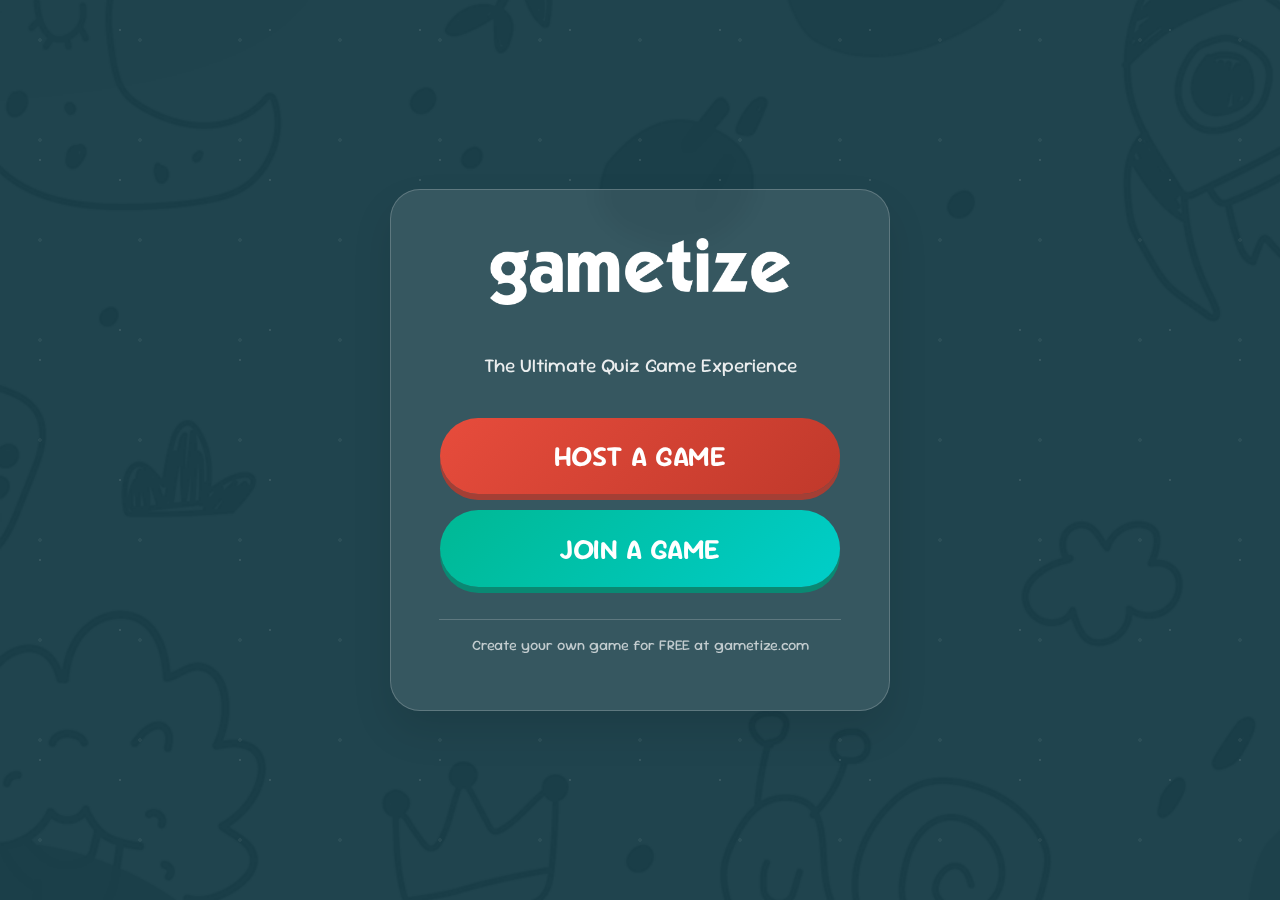
<file: index.html>
<!DOCTYPE html>
<html lang="en">
<head>
    <meta charset="UTF-8">
    <meta name="viewport" content="width=device-width, initial-scale=1.0">
    <title>Gametize - Quiz Game</title>
    <style>
        @import url('https://fonts.googleapis.com/css2?family=Sour+Gummy:ital,wght@0,100..900;1,100..900&display=swap');

        /* Ensure all form elements use Sour Gummy font */
        input, button, textarea, select {
            font-family: 'Sour Gummy', -apple-system, BlinkMacSystemFont, 'Segoe UI', Roboto, Oxygen, Ubuntu, Cantarell, sans-serif;
        }

        * {
            margin: 0;
            padding: 0;
            box-sizing: border-box;
        }

        body {
            font-family: 'Sour Gummy', -apple-system, BlinkMacSystemFont, 'Segoe UI', Roboto, Oxygen, Ubuntu, Cantarell, sans-serif;
            background: url('assets/background.png') center center / cover no-repeat;
            background-attachment: fixed;
            min-height: 100vh;
            color: white;
            position: relative;
            overflow-x: hidden;
            display: flex;
            justify-content: center;
            align-items: center;
        }

        /* Background Pattern */
        body::before {
            content: '';
            position: absolute;
            top: 0;
            left: 0;
            width: 100%;
            height: 100%;
            background-image: 
                radial-gradient(circle at 20% 80%, rgba(255, 255, 255, 0.1) 1px, transparent 1px),
                radial-gradient(circle at 80% 20%, rgba(255, 255, 255, 0.1) 1px, transparent 1px),
                radial-gradient(circle at 40% 40%, rgba(255, 255, 255, 0.05) 2px, transparent 2px);
            background-size: 200px 200px, 150px 150px, 100px 100px;
            animation: float 10s ease-in-out infinite;
            z-index: 0;
        }

        @keyframes float {
            0%, 100% { transform: translateY(0px); }
            50% { transform: translateY(-10px); }
        }

        .container {
            background: rgba(255, 255, 255, 0.1);
            backdrop-filter: blur(10px);
            border-radius: 30px;
            padding: 3rem;
            text-align: center;
            max-width: 500px;
            width: 90%;
            position: relative;
            z-index: 1;
            border: 1px solid rgba(255, 255, 255, 0.2);
            box-shadow: 0 20px 40px rgba(0, 0, 0, 0.1);
        }

        .header {
            display: flex;
            justify-content: center;
            align-items: center;
            margin-bottom: 2rem;
        }

        .logo {
            width: 300px;
            height: auto;
            margin-bottom: 1rem;
        }

        .subtitle {
            font-size: 1.2rem;
            color: rgba(255, 255, 255, 0.9);
            margin-bottom: 2.5rem;
            margin-top: 1rem;
            font-weight: 400;
        }

        .buttons-container {
            display: flex;
            flex-direction: column;
            gap: 1rem;
            max-width: 400px;
            margin: 0 auto;
        }

        .game-button {
            width: 100%;
            padding: 1.2rem 1.5rem;
            border: none;
            border-radius: 50px;
            color: white;
            font-family: 'Sour Gummy', -apple-system, BlinkMacSystemFont, 'Segoe UI', Roboto, Oxygen, Ubuntu, Cantarell, sans-serif;
            font-size: 1.8rem;
            font-weight: 600;
            cursor: pointer;
            transition: all 0.3s ease;
            text-transform: uppercase;
            letter-spacing: 0.5px;
            position: relative;
            min-height: 60px;
            box-sizing: border-box;
            display: flex;
            align-items: center;
            justify-content: center;
            text-decoration: none;
        }

        .host-button {
            background: linear-gradient(135deg, #e74c3c, #c0392b);
            box-shadow: 0 6px 0 rgba(192, 57, 43, 0.8);
        }

        .host-button:hover {
            transform: translateY(-2px);
            box-shadow: 0 8px 0 rgba(192, 57, 43, 0.8);
        }

        .host-button:active {
            transform: translateY(2px);
            box-shadow: 0 2px 0 rgba(192, 57, 43, 0.8);
        }

        .player-button {
            background: linear-gradient(135deg, #00b894, #00cec9);
            box-shadow: 0 6px 0 rgba(0, 150, 120, 0.8);
        }

        .player-button:hover {
            transform: translateY(-2px);
            box-shadow: 0 8px 0 rgba(0, 150, 120, 0.8);
        }

        .player-button:active {
            transform: translateY(2px);
            box-shadow: 0 2px 0 rgba(0, 150, 120, 0.8);
        }



        .footer {
            margin-top: 2rem;
            padding-top: 1rem;
            border-top: 1px solid rgba(255, 255, 255, 0.2);
        }

        .footer-text {
            font-size: 0.9rem;
            color: rgba(255, 255, 255, 0.7);
            margin-bottom: 0.5rem;
        }

        /* Mobile Responsive */
        @media (max-width: 480px) {
            .container {
                padding: 2rem;
                width: 95%;
            }



            .subtitle {
                font-size: 1rem;
            }

            .game-button {
                font-size: 1.6rem;
                padding: 1rem 1.2rem;
            }

            .logo {
                width: 120px;
            }
        }

        @media (max-width: 320px) {
            .game-button {
                font-size: 1.4rem;
            }
        }
    </style>
</head>
<body>
    <div class="container">
        <div class="header">
            <img src="assets/logo.png" alt="Gametize Logo" class="logo">
        </div>
        
        <p class="subtitle">The Ultimate Quiz Game Experience</p>
        
        <div class="buttons-container">
            <a href="host.html" class="game-button host-button">
                Host a Game
            </a>
            <a href="player.html" class="game-button player-button">
                Join a Game
            </a>
        </div>

        <div class="footer">
            <div class="footer-text">
                Create your own game for FREE at gametize.com
            </div>
        </div>
    </div>
</body>
</html>
</file>
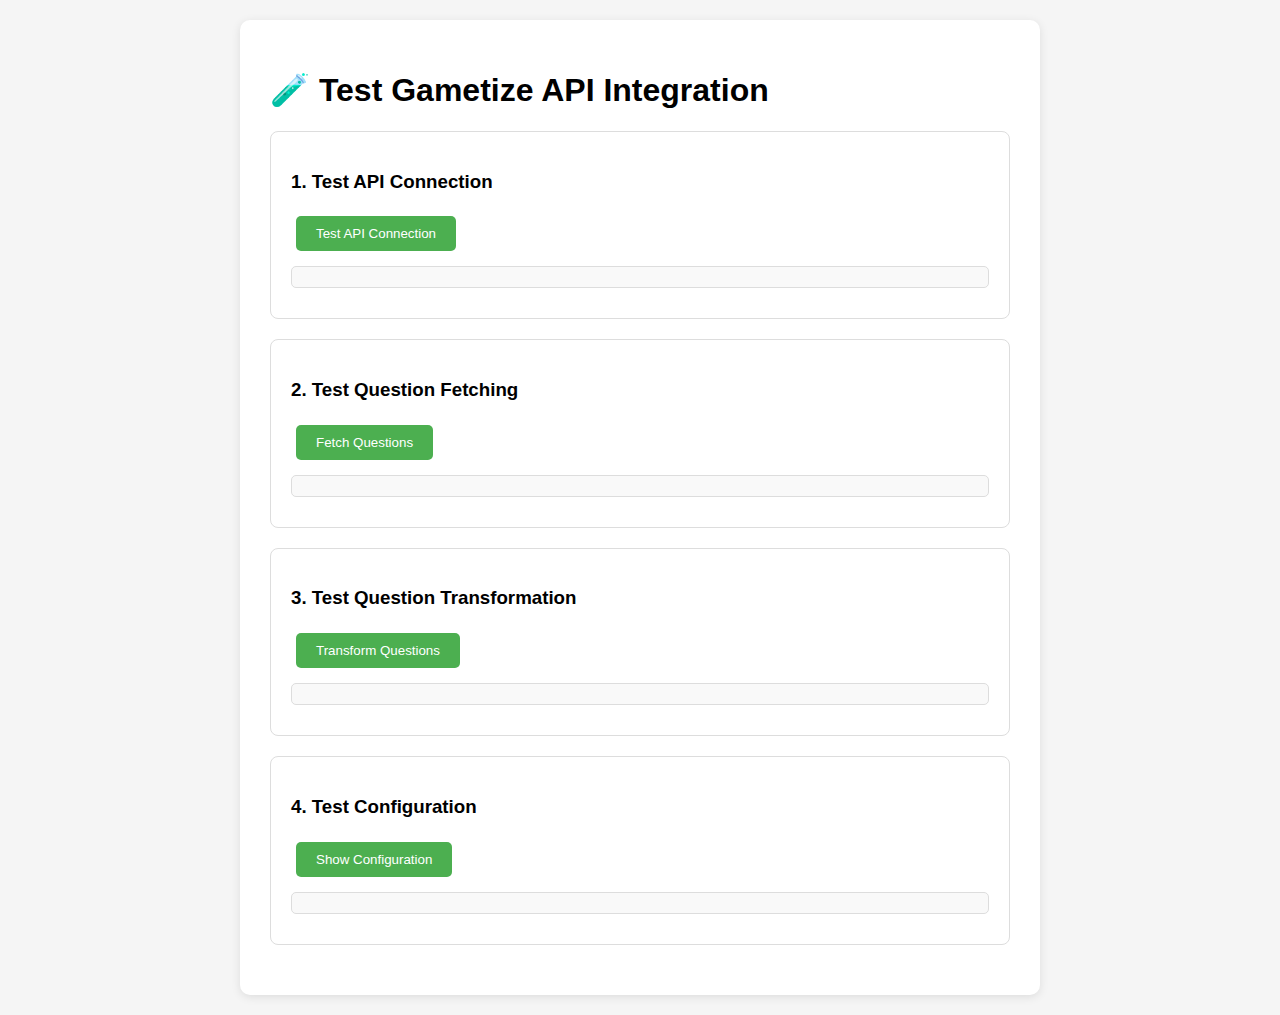
<file: test-api.html>
<!DOCTYPE html>
<html lang="en">
<head>
    <meta charset="UTF-8">
    <meta name="viewport" content="width=device-width, initial-scale=1.0">
    <title>Test Gametize API Integration</title>
    <style>
        body {
            font-family: Arial, sans-serif;
            max-width: 800px;
            margin: 0 auto;
            padding: 20px;
            background: #f5f5f5;
        }
        .container {
            background: white;
            padding: 30px;
            border-radius: 10px;
            box-shadow: 0 2px 10px rgba(0,0,0,0.1);
        }
        .test-section {
            margin: 20px 0;
            padding: 20px;
            border: 1px solid #ddd;
            border-radius: 8px;
        }
        .test-button {
            background: #4CAF50;
            color: white;
            border: none;
            padding: 10px 20px;
            border-radius: 5px;
            cursor: pointer;
            margin: 5px;
        }
        .test-button:hover {
            background: #45a049;
        }
        .result {
            margin: 10px 0;
            padding: 10px;
            border-radius: 5px;
            white-space: pre-wrap;
            font-family: monospace;
            background: #f9f9f9;
            border: 1px solid #ddd;
        }
        .error {
            background: #ffebee;
            border-color: #f44336;
            color: #c62828;
        }
        .success {
            background: #e8f5e8;
            border-color: #4caf50;
            color: #2e7d32;
        }
        .loading {
            background: #e3f2fd;
            border-color: #2196f3;
            color: #1565c0;
        }
    </style>
</head>
<body>
    <div class="container">
        <h1>🧪 Test Gametize API Integration</h1>
        
        <div class="test-section">
            <h3>1. Test API Connection</h3>
            <button class="test-button" onclick="testApiConnection()">Test API Connection</button>
            <div id="api-result" class="result"></div>
        </div>
        
        <div class="test-section">
            <h3>2. Test Question Fetching</h3>
            <button class="test-button" onclick="testQuestionFetching()">Fetch Questions</button>
            <div id="questions-result" class="result"></div>
        </div>
        
        <div class="test-section">
            <h3>3. Test Question Transformation</h3>
            <button class="test-button" onclick="testQuestionTransformation()">Transform Questions</button>
            <div id="transformation-result" class="result"></div>
        </div>
        
        <div class="test-section">
            <h3>4. Test Configuration</h3>
            <button class="test-button" onclick="testConfiguration()">Show Configuration</button>
            <div id="config-result" class="result"></div>
        </div>
    </div>

    <script src="gametize-config.js"></script>
    <script>
        // Test API connection
        async function testApiConnection() {
            const resultDiv = document.getElementById('api-result');
            resultDiv.className = 'result loading';
            resultDiv.textContent = 'Testing API connection...';
            
            try {
                const response = await fetch(`${GAMETIZE_CONFIG.baseUrl}/topics/${GAMETIZE_CONFIG.topicId}/challenges.json?limit=5`);
                
                if (!response.ok) {
                    throw new Error(`HTTP ${response.status}: ${response.statusText}`);
                }
                
                const data = await response.json();
                resultDiv.className = 'result success';
                resultDiv.textContent = `✅ API Connection Successful!\n\nStatus: ${response.status}\nQuestions Found: ${data.data ? data.data.length : 0}\nResponse Keys: ${Object.keys(data).join(', ')}`;
                
            } catch (error) {
                resultDiv.className = 'result error';
                resultDiv.textContent = `❌ API Connection Failed:\n\n${error.message}`;
            }
        }
        
        // Test question fetching
        async function testQuestionFetching() {
            const resultDiv = document.getElementById('questions-result');
            resultDiv.className = 'result loading';
            resultDiv.textContent = 'Fetching questions...';
            
            try {
                const response = await fetch(`${GAMETIZE_CONFIG.baseUrl}/topics/${GAMETIZE_CONFIG.topicId}/challenges.json?limit=5`);
                const data = await response.json();
                
                if (!data.data || !Array.isArray(data.data)) {
                    throw new Error('Invalid API response format');
                }
                
                const quizQuestions = data.data.filter(challenge => 
                    challenge.challengeType === 'quiz' && 
                    challenge.options && 
                    challenge.options.length > 0
                );
                
                resultDiv.className = 'result success';
                resultDiv.textContent = `✅ Questions Fetched Successfully!\n\nTotal Challenges: ${data.data.length}\nQuiz Questions: ${quizQuestions.length}\n\nSample Question:\n${quizQuestions[0] ? JSON.stringify(quizQuestions[0], null, 2) : 'No questions found'}`;
                
            } catch (error) {
                resultDiv.className = 'result error';
                resultDiv.textContent = `❌ Question Fetching Failed:\n\n${error.message}`;
            }
        }
        
        // Test question transformation
        async function testQuestionTransformation() {
            const resultDiv = document.getElementById('transformation-result');
            resultDiv.className = 'result loading';
            resultDiv.textContent = 'Testing question transformation...';
            
            try {
                const response = await fetch(`${GAMETIZE_CONFIG.baseUrl}/topics/${GAMETIZE_CONFIG.topicId}/challenges.json?limit=3`);
                const data = await response.json();
                
                const transformedQuestions = data.data
                    .filter(challenge => challenge.challengeType === 'quiz' && challenge.options && challenge.options.length > 0)
                    .map(challenge => {
                        // Determine correct answer
                        let correctAnswerIndex = -1;
                        const options = challenge.options.map((option, index) => {
                            if (challenge.challengeDescription && 
                                challenge.challengeDescription.toLowerCase().includes(option.optionTitle.toLowerCase())) {
                                correctAnswerIndex = index;
                            }
                            return option.optionTitle;
                        });
                        
                        if (correctAnswerIndex === -1) {
                            correctAnswerIndex = 0;
                        }
                        
                        return {
                            title: challenge.challengeTitle,
                            image: challenge.challengeImage || 'fallback-image.jpg',
                            options: options,
                            correct: correctAnswerIndex,
                            explanation: challenge.challengeDescription,
                            challengeId: challenge.id,
                            points: challenge.points || 10
                        };
                    });
                
                resultDiv.className = 'result success';
                resultDiv.textContent = `✅ Question Transformation Successful!\n\nTransformed Questions: ${transformedQuestions.length}\n\nSample Transformed Question:\n${JSON.stringify(transformedQuestions[0], null, 2)}`;
                
            } catch (error) {
                resultDiv.className = 'result error';
                resultDiv.textContent = `❌ Question Transformation Failed:\n\n${error.message}`;
            }
        }
        
        // Test configuration
        function testConfiguration() {
            const resultDiv = document.getElementById('config-result');
            resultDiv.className = 'result success';
            resultDiv.textContent = `📋 Current Configuration:\n\n${JSON.stringify(GAMETIZE_CONFIG, null, 2)}\n\nAPI Endpoint:\n${GAMETIZE_CONFIG.baseUrl}/topics/${GAMETIZE_CONFIG.topicId}/challenges.json?limit=${GAMETIZE_CONFIG.limit}`;
        }
    </script>
</body>
</html>
</file>
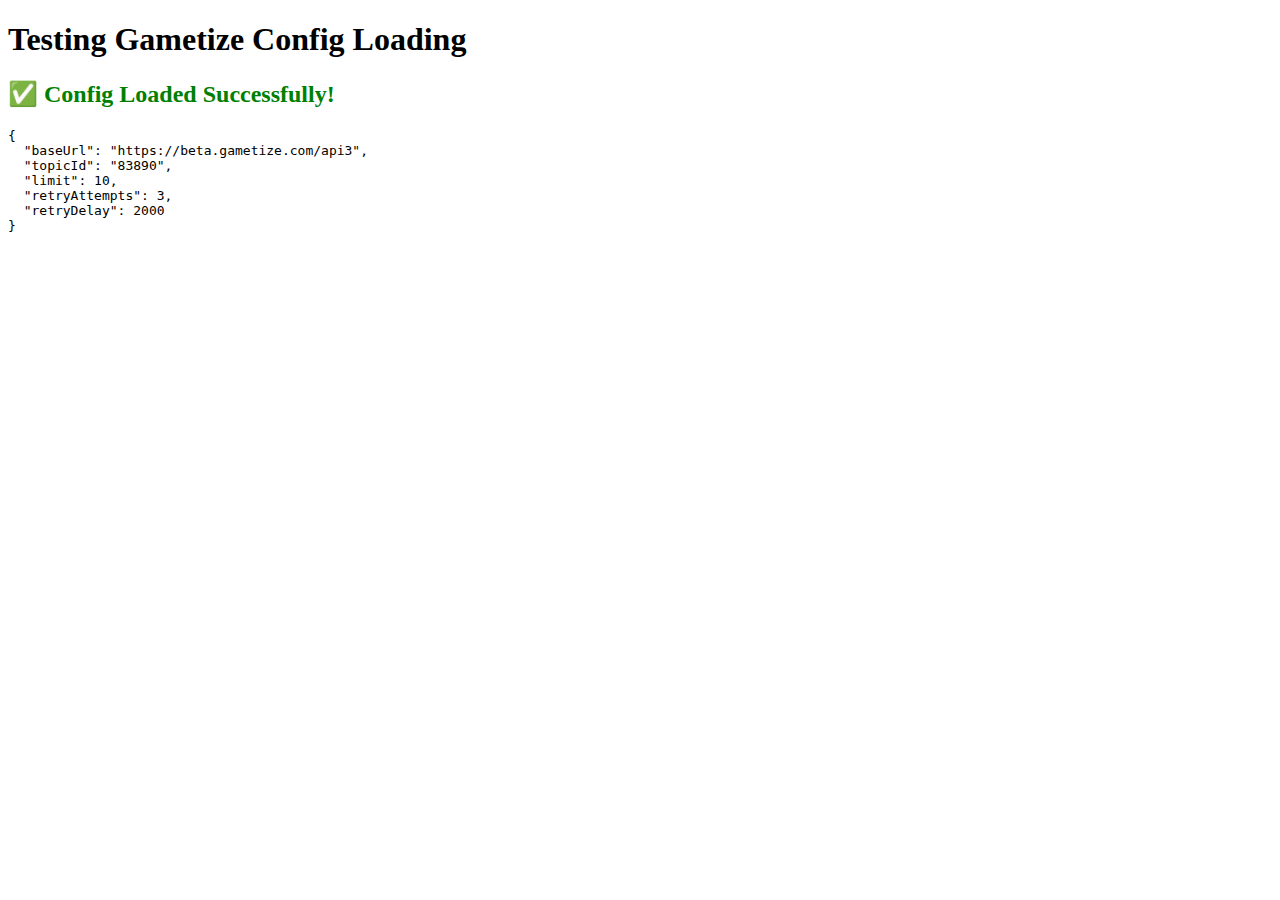
<file: test-config.html>
<!DOCTYPE html>
<html lang="en">
<head>
    <meta charset="UTF-8">
    <meta name="viewport" content="width=device-width, initial-scale=1.0">
    <title>Test Gametize Config Loading</title>
</head>
<body>
    <h1>Testing Gametize Config Loading</h1>
    
    <div id="status">Loading...</div>
    
    <!-- Load the config file -->
    <script src="gametize-config.js"></script>
    
    <script>
        // Check if config loaded
        const statusDiv = document.getElementById('status');
        
        if (typeof GAMETIZE_CONFIG !== 'undefined') {
            statusDiv.innerHTML = `
                <h2 style="color: green;">✅ Config Loaded Successfully!</h2>
                <pre>${JSON.stringify(GAMETIZE_CONFIG, null, 2)}</pre>
            `;
        } else {
            statusDiv.innerHTML = `
                <h2 style="color: red;">❌ Config Failed to Load</h2>
                <p>GAMETIZE_CONFIG is undefined</p>
            `;
        }
        
        // Also check window object
        if (window.GAMETIZE_CONFIG) {
            console.log('✅ Config found in window object:', window.GAMETIZE_CONFIG);
        } else {
            console.log('❌ Config not found in window object');
        }
    </script>
</body>
</html>
</file>
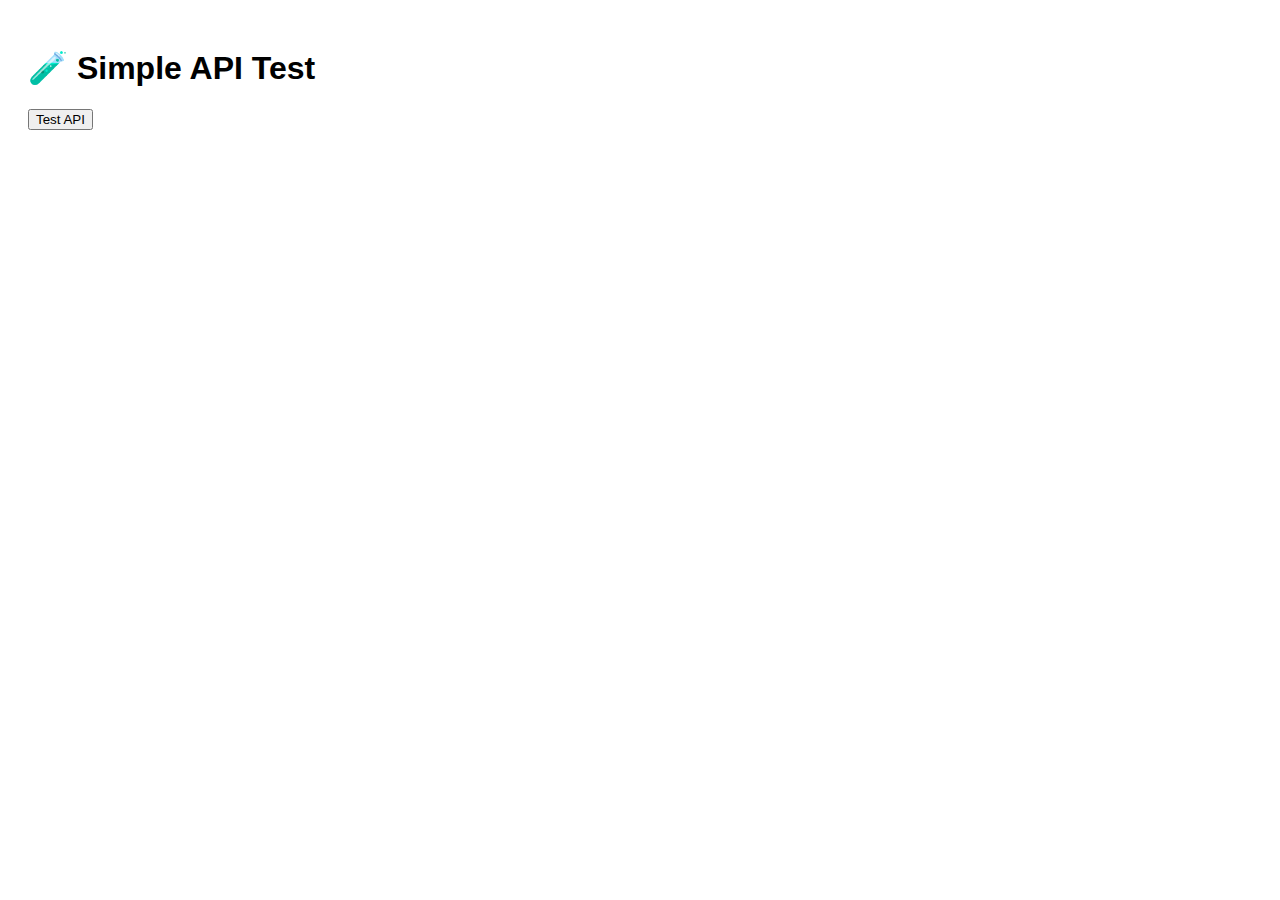
<file: test-simple.html>
<!DOCTYPE html>
<html lang="en">
<head>
    <meta charset="UTF-8">
    <meta name="viewport" content="width=device-width, initial-scale=1.0">
    <title>Simple API Test</title>
    <style>
        body { font-family: Arial, sans-serif; padding: 20px; }
        .result { margin: 10px 0; padding: 10px; border-radius: 5px; }
        .success { background: #e8f5e8; border: 1px solid #4caf50; }
        .error { background: #ffebee; border: 1px solid #f44336; }
        .loading { background: #e3f2fd; border: 1px solid #2196f3; }
    </style>
</head>
<body>
    <h1>🧪 Simple API Test</h1>
    
    <button onclick="testAPI()">Test API</button>
    <div id="result"></div>
    
    <script>
        // Inline configuration (same as in host file)
        const GAMETIZE_CONFIG = {
            baseUrl: 'https://beta.gametize.com/api3',
            topicId: '83890',
            limit: 10,
            retryAttempts: 3,
            retryDelay: 2000
        };
        
        async function testAPI() {
            const resultDiv = document.getElementById('result');
            resultDiv.className = 'result loading';
            resultDiv.textContent = 'Testing API...';
            
            try {
                const response = await fetch(`${GAMETIZE_CONFIG.baseUrl}/topics/${GAMETIZE_CONFIG.topicId}/challenges.json?limit=5`);
                
                if (!response.ok) {
                    throw new Error(`HTTP ${response.status}: ${response.statusText}`);
                }
                
                const data = await response.json();
                
                resultDiv.className = 'result success';
                resultDiv.innerHTML = `
                    <h3>✅ API Test Successful!</h3>
                    <p><strong>Status:</strong> ${response.status}</p>
                    <p><strong>Questions Found:</strong> ${data.data ? data.data.length : 0}</p>
                    <p><strong>API URL:</strong> ${GAMETIZE_CONFIG.baseUrl}/topics/${GAMETIZE_CONFIG.topicId}/challenges.json?limit=${GAMETIZE_CONFIG.limit}</p>
                `;
                
            } catch (error) {
                resultDiv.className = 'result error';
                resultDiv.innerHTML = `
                    <h3>❌ API Test Failed</h3>
                    <p><strong>Error:</strong> ${error.message}</p>
                    <p><strong>Config:</strong> ${JSON.stringify(GAMETIZE_CONFIG)}</p>
                `;
            }
        }
    </script>
</body>
</html>
</file>
